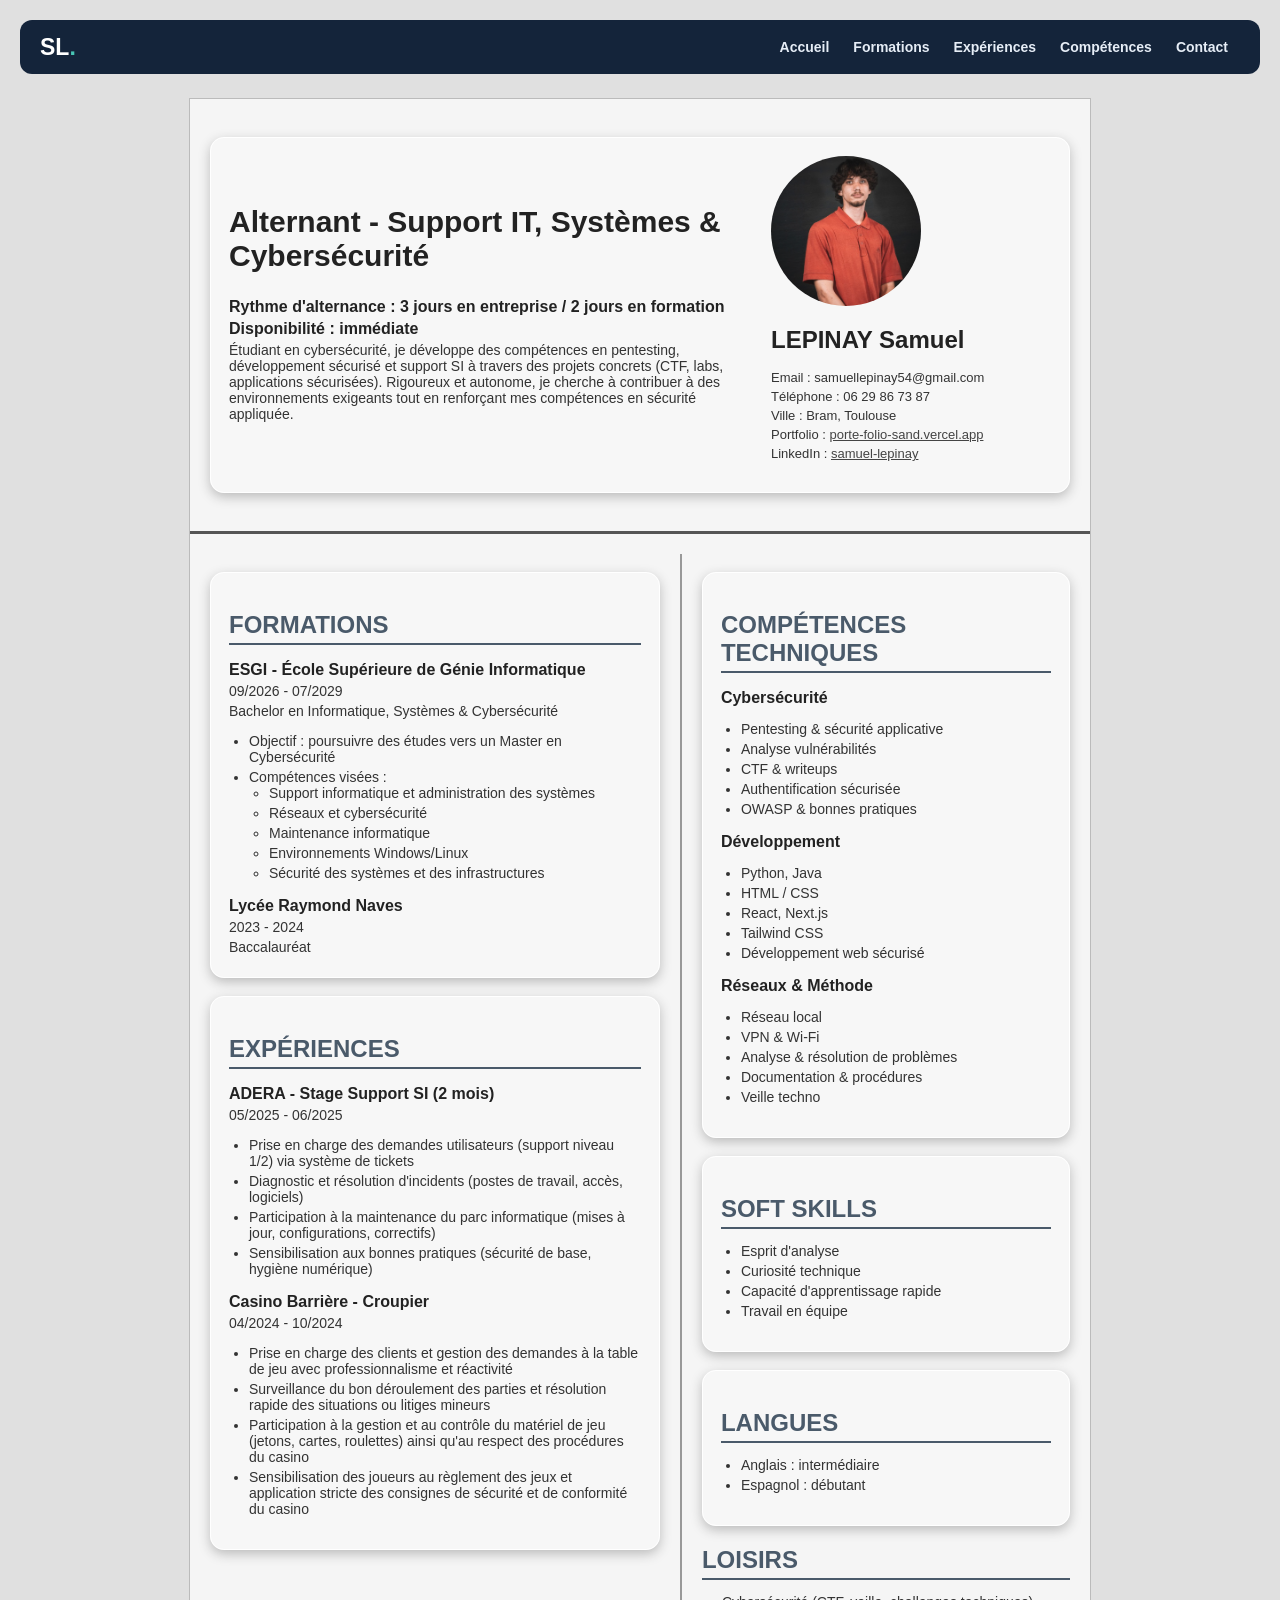
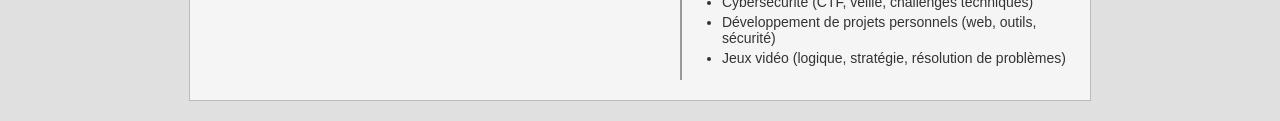
<file: HTML/index.html>
<!DOCTYPE html>
<html lang="fr">
<head>
  <meta charset="UTF-8">
  <meta name="viewport" content="width=device-width, initial-scale=1.0">
  <title>CV - Samuel Lepinay</title>
  <link rel="stylesheet" href="style.css">
</head>
<body>

  <nav id="navbar">
    <a class="brand" href="#accueil">SL<span>.</span></a>

    <input type="checkbox" id="menu-toggle">
    <label for="menu-toggle" class="burger">☰</label>

    <ul>
      <li><a href="#accueil">Accueil</a></li>
      <li><a href="#formations">Formations</a></li>
      <li><a href="#experiences">Expériences</a></li>
      <li><a href="#competences">Compétences</a></li>
      <li><a href="#contact">Contact</a></li>
    </ul>
  </nav>

  <div class="page">

    <header id="accueil">
      <div id="cards">
        <div class="identite" >
          <img src="photo.png" alt="Photo">
          <h1>LEPINAY Samuel</h1>
          <ul id="contact">
            <li>Email : samuellepinay54@gmail.com</li>
            <li>Téléphone : 06 29 86 73 87</li>
            <li>Ville : Bram, Toulouse</li>
            <li>Portfolio : <a href="https://porte-folio-sand.vercel.app/">porte-folio-sand.vercel.app</a></li>
            <li>LinkedIn : <a href="https://www.linkedin.com/in/samuel-lepinay/">samuel-lepinay</a></li>
          </ul>
        </div>
      

        <div class="titre">
          <h2>Alternant - Support IT, Systèmes &amp; Cybersécurité</h2>
          <p class="info">Rythme d'alternance : 3 jours en entreprise / 2 jours en formation</p>
          <p class="info">Disponibilité : immédiate</p>
         <p>
            Étudiant en cybersécurité, je développe des compétences en pentesting,
            développement sécurisé et support SI à travers des projets concrets
            (CTF, labs, applications sécurisées). Rigoureux et autonome, je cherche
            à contribuer à des environnements exigeants tout en renforçant mes
            compétences en sécurité appliquée.
          </p>
        </div>
        
      </div>
    </header>

    <main>

      <div class="colonne-gauche">

        <section id="cards" class="formation-section">
          <h2>Formations</h2>

          <article class="formation-card">
            <h3>ESGI - École Supérieure de Génie Informatique</h3>
            <p class="formation-date">09/2026 - 07/2029</p>
            <p>Bachelor en Informatique, Systèmes &amp; Cybersécurité</p>
            <ul>
              <li>Objectif : poursuivre des études vers un Master en Cybersécurité</li>
              <li>Compétences visées :
                <ul>
                  <li>Support informatique et administration des systèmes</li>
                  <li>Réseaux et cybersécurité</li>
                  <li>Maintenance informatique</li>
                  <li>Environnements Windows/Linux</li>
                  <li>Sécurité des systèmes et des infrastructures</li>
                </ul>
              </li>
            </ul>
          </article>

          <article class="formation-card">
            <h3>Lycée Raymond Naves</h3>
            <p class="formation-date">2023 - 2024</p>
            <p>Baccalauréat</p>
          </article>
        </section>

        <section id="cards">
          <h2>Expériences</h2>

          <h3>ADERA - Stage Support SI (2 mois)</h3>
          <p>05/2025 - 06/2025</p>
          <ul>
            <li>Prise en charge des demandes utilisateurs (support niveau 1/2) via système de tickets</li>
            <li>Diagnostic et résolution d'incidents (postes de travail, accès, logiciels)</li>
            <li>Participation à la maintenance du parc informatique (mises à jour, configurations, correctifs)</li>
            <li>Sensibilisation aux bonnes pratiques (sécurité de base, hygiène numérique)</li>
          </ul>

          <h3>Casino Barrière - Croupier</h3>
          <p>04/2024 - 10/2024</p>
          <ul>
            <li>Prise en charge des clients et gestion des demandes à la table de jeu avec professionnalisme et réactivité</li>
            <li>Surveillance du bon déroulement des parties et résolution rapide des situations ou litiges mineurs</li>
            <li>Participation à la gestion et au contrôle du matériel de jeu (jetons, cartes, roulettes) ainsi qu'au respect des procédures du casino</li>
            <li>Sensibilisation des joueurs au règlement des jeux et application stricte des consignes de sécurité et de conformité du casino</li>
          </ul>
        </section>

      </div>

      <div class="colonne-droite">

        <section id="cards">
          <h2>Compétences techniques</h2>

          <h3>Cybersécurité</h3>
          <ul>
            <li>Pentesting &amp; sécurité applicative</li>
            <li>Analyse vulnérabilités</li>
            <li>CTF &amp; writeups</li>
            <li>Authentification sécurisée</li>
            <li>OWASP &amp; bonnes pratiques</li>
          </ul>

          <h3>Développement</h3>
          <ul>
            <li>Python, Java</li>
            <li>HTML / CSS</li>
            <li>React, Next.js</li>
            <li>Tailwind CSS</li>
            <li>Développement web sécurisé</li>
          </ul>

          <h3>Réseaux &amp; Méthode</h3>
          <ul>
            <li>Réseau local</li>
            <li>VPN &amp; Wi-Fi</li>
            <li>Analyse &amp; résolution de problèmes</li>
            <li>Documentation &amp; procédures</li>
            <li>Veille techno</li>
          </ul>
        </section>

        <section id="cards">
          <h2>Soft skills</h2>
          <ul>
            <li>Esprit d'analyse</li>
            <li>Curiosité technique</li>
            <li>Capacité d'apprentissage rapide</li>
            <li>Travail en équipe</li>
          </ul>
        </section>

        <section id="cards">
          <h2>Langues</h2>
          <ul>
            <li>Anglais : intermédiaire</li>
            <li>Espagnol : débutant</li>
          </ul>
        </section>

        <section id="loisirs">
          <h2>Loisirs</h2>
          <ul>
            <li>Cybersécurité (CTF, veille, challenges techniques)</li>
            <li>Développement de projets personnels (web, outils, sécurité)</li>
            <li>Jeux vidéo (logique, stratégie, résolution de problèmes)</li>
          </ul>
        </section>

      </div>

    </main>

  </div>

</body>
</html>
</file>
<file: HTML/style.css>
html {
  scroll-behavior: smooth;
}

body {
  background-color: #e0e0e0;
  font-family: Arial, sans-serif;
  color: #333333;
  margin: 0;
  padding: 20px;
}



#navbar {
  position: sticky;
  top: 0;
  z-index: 20;
  display: flex;
  justify-content: space-between;
  align-items: center;
  background-color: #14243a;
  padding: 10px 20px;
  border-radius: 12px;
  margin-bottom: 24px;
}

#navbar .brand {
  color: #ffffff;
  font-size: 23px;
  font-weight: bold;
  text-decoration: none;
}

#navbar .brand span {
  color: #48c6b5;
}

#navbar ul {
  display: flex;
  list-style: none;
  margin: 0;
  padding: 0;
}

#navbar li {
  margin-bottom: 0;
}

#navbar li a {
  display: block;
  padding: 9px 12px;
  color: #e6edf6;
  font-size: 14px;
  font-weight: bold;
  text-decoration: none;
  border-radius: 8px;
}

#navbar li a:hover {
  background-color: #263b56;
  color: #71e0d0;
}

#menu-toggle,
.burger {
  display: none;
}

.page {
  max-width: 900px;
  margin: auto;
  background-color: #f5f5f5;
  border: 1px solid #bbbbbb;
}

p {
  font-size: 14px;
  margin: 4px 0;
}

ul {
  padding-left: 20px;
  font-size: 14px;
}

li {
  margin-bottom: 4px;
}

a {
  color: #444444;
}

header {
  display: flex;
  padding: 20px;
  border-bottom: 3px solid #555555;
}

.identite {
  flex: 0 0 280px;
  order: 2;
}

.identite img {
  width: 150px;
  height: 150px;
  border-radius: 50%;
  object-fit: cover;
  background-color: #777777;
}

.identite h1 {
  font-size: 24px;
  color: #222222;
}

.identite ul {
  list-style: none;
  padding-left: 0;
  font-size: 13px;
}

.titre {
  flex: 1;
  min-width: 0;
  order: 1;
}

header > #cards {
  display: flex;
  align-items: center;
  gap: 20px;
  width: 100%;
  box-sizing: border-box;
}

.titre h2 {
  font-size: 30px;
  color: #222222;
  margin-top: 0;
}

.info {
  font-weight: bold;
  font-size: 16px;
  color: #222222;
  margin-bottom: 4px;
}

main {
  display: flex;
  padding: 20px;
}

.colonne-gauche {
  width: 55%;
  padding-right: 20px;
}

.colonne-droite {
  width: 45%;
  padding-left: 20px;
  border-left: 2px solid #999999;
}

#cards {
  margin: 18px 0;
  padding: 18px;
  border: 1px solid #ffffff;
  border-radius: 14px;
  background-color: rgba(255, 255, 255, 0.2);
  box-shadow: 0 4px 12px #bbbbbb;
}




section h2 {
  color: #4a5a6a;
  text-transform: uppercase;
  border-bottom: 2px solid #4a5a6a;
  padding-bottom: 4px;
  margin-bottom: 10px;
}

section h3 {
  font-size: 16px;
  color: #222222;
  margin-bottom: 4px;
}

@media (max-width: 700px) {
  .burger {
    display: block;
    color: #ffffff;
    font-size: 28px;
    cursor: pointer;
  }

  #navbar ul {
    display: none;
    flex-direction: column;
    position: absolute;
    top: 100%;
    left: 0;
    width: 100%;
    background-color: #14243a;
    border-radius: 0 0 12px 12px;
  }

  #menu-toggle:checked ~ ul {
    display: flex;
  }

  header,
  main {
    flex-direction: column;
  }

  .identite {
    width: 100%;
    flex-basis: auto;
  }

  header > #cards {
    flex-direction: column;
    align-items: stretch;
  }

  .titre {
    padding-left: 0;
  }

  .colonne-gauche,
  .colonne-droite {
    width: 100%;
    padding: 0;
    border-left: none;
  }
}
</file>
